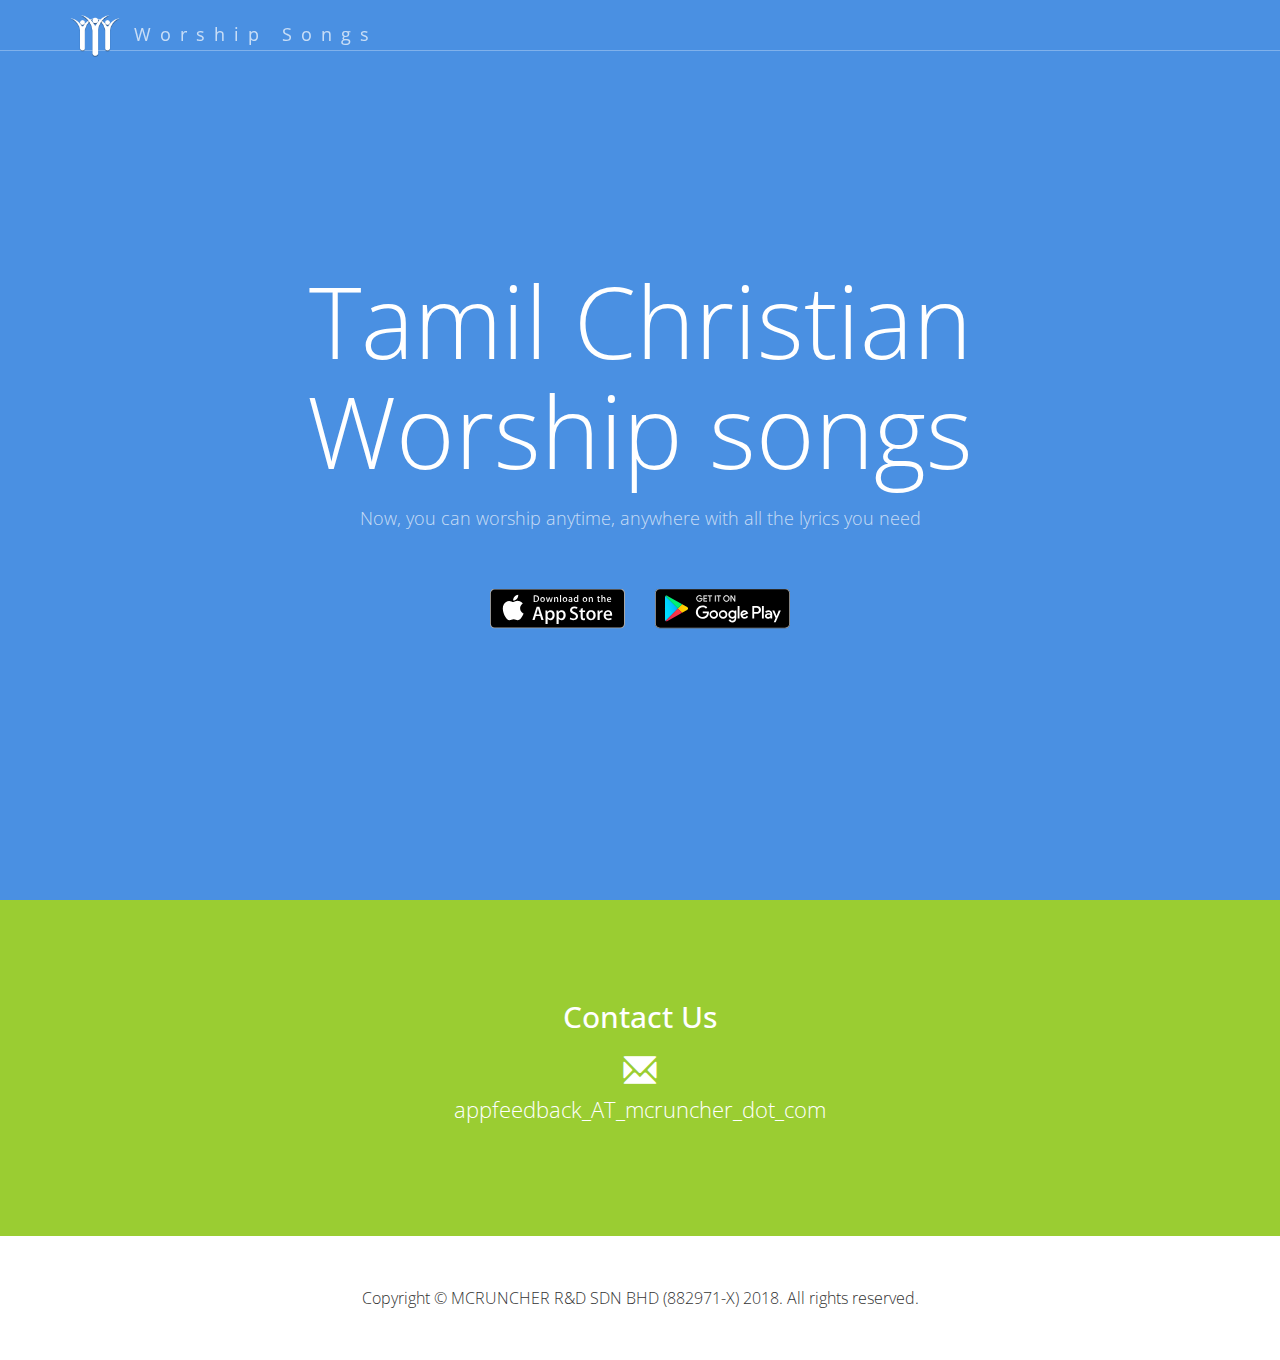
<file: index.html>
<!DOCTYPE html>
<!-- Template by Quackit.com -->
<!-- Images by various sources under the Creative Commons CC0 license and/or the Creative Commons Zero license. 
Although you can use them, for a more unique website, replace these images with your own. -->
<html lang="en">

<head>

    <meta charset="utf-8">
    <meta http-equiv="X-UA-Compatible" content="IE=edge">
    <meta name="viewport" content="width=device-width, initial-scale=1">
    <!-- The above 3 meta tags *must* come first in the head; any other head content must come *after* these tags -->

    <title>WorshipSong</title>

    <!-- Bootstrap Core CSS -->
    <link href="css/bootstrap.min.css" rel="stylesheet">

    <!-- Custom CSS: You can use this stylesheet to override any Bootstrap styles and/or apply your own styles -->
    <link href="css/custom.css" rel="stylesheet">

    <!-- HTML5 Shim and Respond.js IE8 support of HTML5 elements and media queries -->
    <!-- WARNING: Respond.js doesn't work if you view the page via file:// -->
    <!--[if lt IE 9]>
        <script src="https://oss.maxcdn.com/libs/html5shiv/3.7.0/html5shiv.js"></script>
        <script src="https://oss.maxcdn.com/libs/respond.js/1.4.2/respond.min.js"></script>
    <![endif]-->

    <!-- Custom Fonts from Google -->
    <link href='http://fonts.googleapis.com/css?family=Open+Sans:300italic,400italic,600italic,700italic,800italic,400,300,600,700,800' rel='stylesheet' type='text/css'>
    
</head>

<body>

    <!-- Navigation -->
    <nav id="siteNav" class="navbar navbar-default navbar-fixed-top" role="navigation">
        <div class="container">
            <!-- Logo and responsive toggle -->
            <div class="navbar-header">
                <a class="navbar-brand" href="#">
                	<span><img id="logo" src="images/icon.png" alt="App Icon"></span> 
                	Worship Songs
                </a>
            </div>
        </div><!-- /.container -->
    </nav>

	<!-- Header -->
    <header>
        <div class="header-content">
            <div class="header-content-inner">
                <h1>Tamil Christian Worship songs</h1>
                <p>Now, you can worship anytime, anywhere with all the lyrics you need</p>
                <a href="https://itunes.apple.com/us/app/tamil-christian-worship-songs/id1066174826" class="btn" target="_blank"><img src="images/app-download.svg"/></a>
                <a href="https://play.google.com/store/apps/details?id=org.worshipsongs" class="btn" target="_blank"><img src="images/google-play-badge.svg"/></a>
            </div>
        </div>
    </header>
    
	<!-- Footer -->
    <footer class="page-footer">
    
    	<!-- Contact Us -->
        <div class="contact">
        	<div class="container">
				<h2 class="section-heading">Contact Us</h2>
				<p><span class="glyphicon glyphicon-envelope"></span><br> appfeedback_AT_mcruncher_dot_com</p>
        	</div>
        </div>
        	
        <!-- Copyright etc -->
        <div class="small-print">
        	<div class="container">
        		<p>Copyright © MCRUNCHER R&D SDN BHD (882971-X) 2018. All rights reserved.</p>
        	</div>
        </div>
        
    </footer>

</body>

</html>
</file>
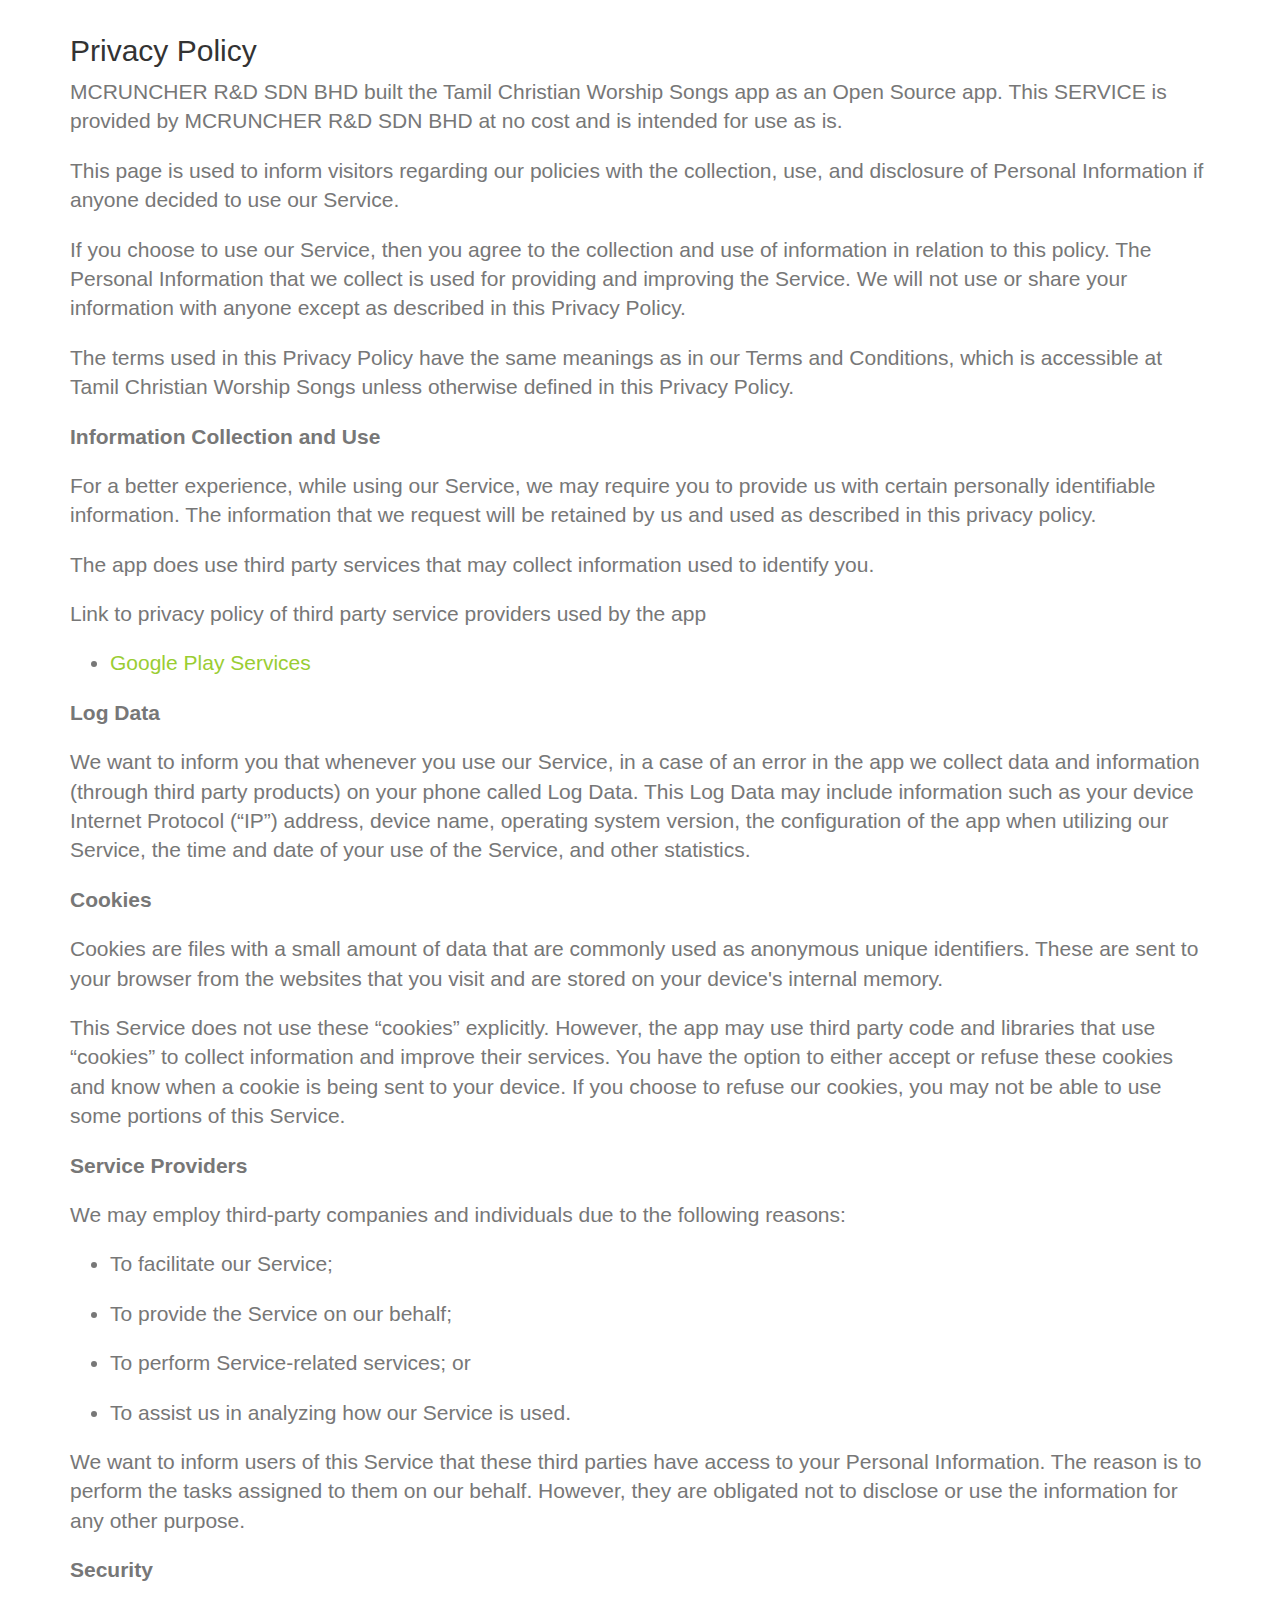
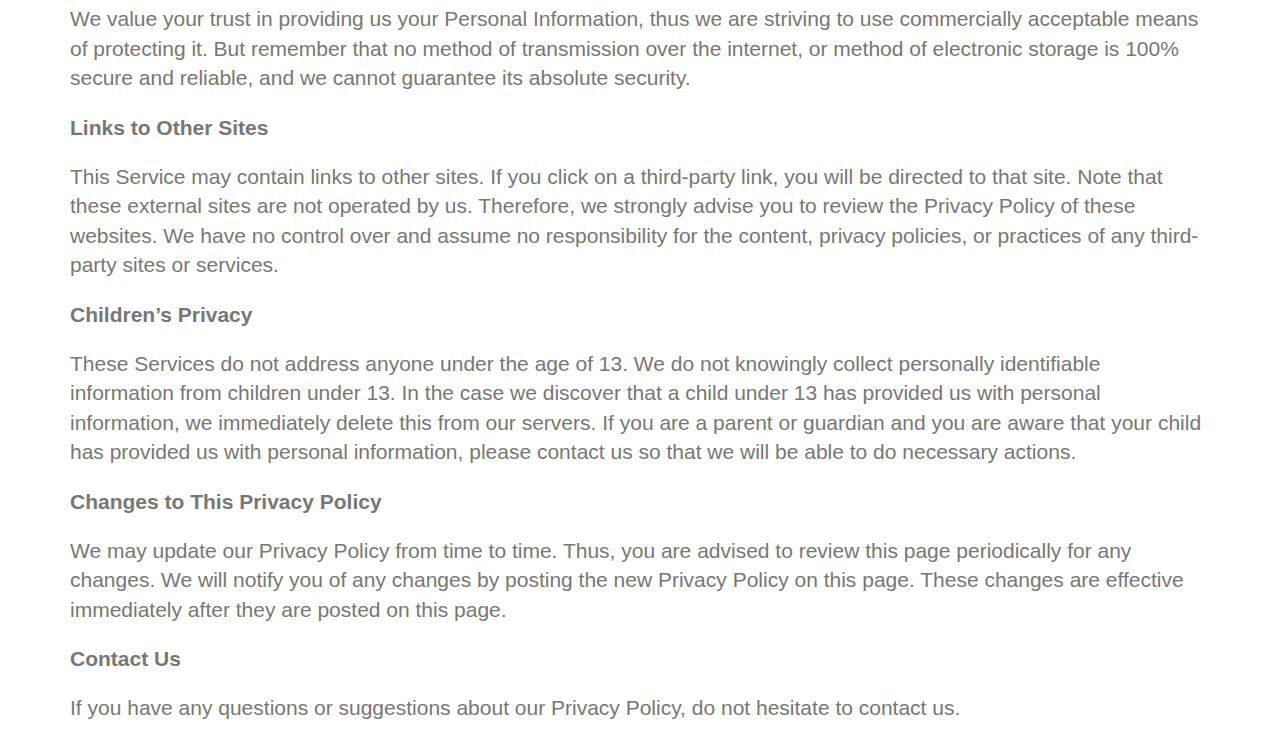
<file: privacy_policy.html>
<!DOCTYPE html>
<!-- Template by Quackit.com -->
<!-- Images by various sources under the Creative Commons CC0 license and/or the Creative Commons Zero license. 
Although you can use them, for a more unique website, replace these images with your own. -->
<html lang="en">

<head>

    <meta charset="utf-8">
    <meta http-equiv="X-UA-Compatible" content="IE=edge">
    <meta name="viewport" content="width=device-width, initial-scale=1">
    <!-- The above 3 meta tags *must* come first in the head; any other head content must come *after* these tags -->

    <!-- Bootstrap Core CSS -->
    <link href="css/bootstrap.min.css" rel="stylesheet">

    <!-- Custom CSS: You can use this stylesheet to override any Bootstrap styles and/or apply your own styles -->
    <link href="css/custom.css" rel="stylesheet">

    <!-- HTML5 Shim and Respond.js IE8 support of HTML5 elements and media queries -->
    <!-- WARNING: Respond.js doesn't work if you view the page via file:// -->
    <!--[if lt IE 9]>
        <script src="https://oss.maxcdn.com/libs/html5shiv/3.7.0/html5shiv.js"></script>
        <script src="https://oss.maxcdn.com/libs/respond.js/1.4.2/respond.min.js"></script>
    <![endif]-->

    <!-- Custom Fonts from Google -->
    <link href='http://fonts.googleapis.com/css?family=Open+Sans:300italic,400italic,600italic,700italic,800italic,400,300,600,700,800' rel='stylesheet' type='text/css'>
      <title>Privacy Policy</title>
      <style> body { font-family: 'Helvetica Neue', Helvetica, Arial, sans-serif; padding:1em; } </style>
    </head>
    <body>
    <div class= "container">
    <h2 class="section-header">Privacy Policy</h2> <p class="lead text-muted"> MCRUNCHER R&amp;D SDN BHD built the Tamil Christian Worship Songs app as an Open Source app. This SERVICE is provided by
                    MCRUNCHER R&amp;D SDN BHD at no cost and is intended for use as is.
                  </p> <p class="lead text-muted">This page is used to inform visitors regarding our policies with the collection, use, and disclosure
                    of Personal Information if anyone decided to use our Service.
                  </p> <p class="lead text-muted">If you choose to use our Service, then you agree to the collection and use of information in
                    relation to this policy. The Personal Information that we collect is used for providing and improving
                    the Service. We will not use or share your information with anyone except as described
                    in this Privacy Policy.
                  </p> <p class="lead text-muted">The terms used in this Privacy Policy have the same meanings as in our Terms and Conditions, which is
                    accessible at Tamil Christian Worship Songs unless otherwise defined in this Privacy Policy.
                  </p> <p class="lead text-muted"><strong>Information Collection and Use</strong></p> <p class="lead text-muted">For a better experience, while using our Service, we may require you to provide us with certain
                    personally identifiable information. The information that we request will be retained by us and used as described in this privacy policy.
                  </p> <p class="lead text-muted">The app does use third party services that may collect information used to identify you.</p> <div><p class="lead text-muted">Link to privacy policy of third party service providers used by the app</p> <ul><li class="lead text-muted"><a href="https://www.google.com/policies/privacy/" target="_blank">Google Play Services</a></li><!----><!----><!----><!----><!----><!----><!----></ul></div> <p class="lead text-muted"><strong class="section-header">Log Data</strong></p> <p class="lead text-muted"> We want to inform you that whenever you use our Service, in a case of
                    an error in the app we collect data and information (through third party products) on your phone
                    called Log Data. This Log Data may include information such as your device Internet Protocol (“IP”) address,
                    device name, operating system version, the configuration of the app when utilizing our Service,
                    the time and date of your use of the Service, and other statistics.
                  </p> <p class="lead text-muted"><strong class="section-header">Cookies</strong></p> <p class="lead text-muted">Cookies are files with a small amount of data that are commonly used as anonymous unique identifiers.
                    These are sent to your browser from the websites that you visit and are stored on your device's internal
                    memory.
                  </p> <p class="lead text-muted">This Service does not use these “cookies” explicitly. However, the app may use third party code and
                    libraries that use “cookies” to collect information and improve their services. You have the option to
                    either accept or refuse these cookies and know when a cookie is being sent to your device. If you choose
                    to refuse our cookies, you may not be able to use some portions of this Service.
                  </p> <p class="lead text-muted"><strong class="section-header">Service Providers</strong></p> <p class="lead text-muted"> We may employ third-party companies and individuals due to the following reasons:</p> <ul><li class="lead text-muted">To facilitate our Service;</li> <li class="lead text-muted">To provide the Service on our behalf;</li> <li class="lead text-muted">To perform Service-related services; or</li> <li class="lead text-muted">To assist us in analyzing how our Service is used.</li></ul> <p class="lead text-muted"> We want to inform users of this Service that these third parties have access to
                    your Personal Information. The reason is to perform the tasks assigned to them on our behalf. However,
                    they are obligated not to disclose or use the information for any other purpose.
                  </p> <p class="lead text-muted"><strong class="section-header">Security</strong></p> <p class="lead text-muted"> We value your trust in providing us your Personal Information, thus we are striving
                    to use commercially acceptable means of protecting it. But remember that no method of transmission over
                    the internet, or method of electronic storage is 100% secure and reliable, and we cannot guarantee
                    its absolute security.
                  </p> <p class="lead text-muted"><strong class="section-header">Links to Other Sites</strong></p> <p class="lead text-muted">This Service may contain links to other sites. If you click on a third-party link, you will be directed
                    to that site. Note that these external sites are not operated by us. Therefore, we strongly
                    advise you to review the Privacy Policy of these websites. We have no control over
                    and assume no responsibility for the content, privacy policies, or practices of any third-party sites
                    or services.
                  </p> <p class="lead text-muted"><strong class="section-header">Children’s Privacy</strong></p> <p class="lead text-muted">These Services do not address anyone under the age of 13. We do not knowingly collect
                    personally identifiable information from children under 13. In the case we discover that a child
                    under 13 has provided us with personal information, we immediately delete this from
                    our servers. If you are a parent or guardian and you are aware that your child has provided us with personal
                    information, please contact us so that we will be able to do necessary actions.
                  </p> <p class="lead text-muted"><strong class="section-header">Changes to This Privacy Policy</strong></p> <p class="lead text-muted"> We may update our Privacy Policy from time to time. Thus, you are advised to review
                    this page periodically for any changes. We will notify you of any changes by posting
                    the new Privacy Policy on this page. These changes are effective immediately after they are posted on
                    this page.
                  </p> <p class="lead text-muted"><strong class="section-header">Contact Us</strong></p> <p class="lead text-muted">If you have any questions or suggestions about our Privacy Policy, do not hesitate to contact
                    us.
                  </p>
                  </div>
    </body>
    </html>
</file>
<file: css/custom.css>
html,
body {
    width: 100%;
    height: 100%;
    font-family: 'Open Sans','Helvetica Neue',Arial,sans-serif;
}

a {
    color: yellowgreen;
    -webkit-transition: all .35s;
    -moz-transition: all .35s;
    transition: all .35s;
}

a:hover,
a:focus {
    color: forestgreen;
}

p {
    font-size: 16px;
    line-height: 1.5;
}

#logo {
    width: 50px;
}

header {
    position: relative;
    width: 100%;
    min-height: auto;
    text-align: center;
    color: #fff;
    background-color: #4A90E2;
    background-position: center;
    -webkit-background-size: cover;
    -moz-background-size: cover;
    background-size: cover;
    -o-background-size: cover;
}

header .header-content {
    position: relative;
    width: 100%;
    padding: 100px 15px 70px;
    text-align: center;
}

header .header-content .header-content-inner h1 {
    margin-top: 0;
    margin-bottom: 20px;
    font-size: 50px;
    font-weight: 300;
}

header .header-content .header-content-inner p {
    margin-bottom: 50px;
    font-size: 16px;
    font-weight: 300;
    color: rgba(255,255,255,.7);
}

@media(min-width:768px) {
    header {
        min-height: 100%;
    }

    header .header-content {
        position: absolute;
        top: 50%;
        padding: 0 50px;
        -webkit-transform: translateY(-50%);
        -ms-transform: translateY(-50%);
        transform: translateY(-50%);
    }

    header .header-content .header-content-inner {
        margin-right: auto;
        margin-left: auto;
        max-width: 1000px;
    }

	header .header-content .header-content-inner h1 {
    	font-size: 100px;
		}

    header .header-content .header-content-inner p {
        margin-right: auto;
        margin-left: auto;
        max-width: 80%;
        font-size: 18px;
    }
}

.section-heading {
    margin-top: 0;
    margin-bottom: 20px;
}

.navbar-default {
    background-color:  !important;
}

.intro {
	color: #fff;
    background-color: yellowgreen;
    padding: 70px 0;
    text-align: center;
}

.content {
    padding: 100px 0;
}

.content-2 {
	color: #fff;
    background-color: #222;
}

.content-3 {
	padding: 20px 0 40px;
	text-align: center;
}

.page-footer {
	text-align: center;
	}

.page-footer .contact {
	padding: 100px 0;
	background-color: yellowgreen;
	color: #fff;
	}

.page-footer .contact p {
	font-size: 22px;
	font-weight: 300;
	}
	
.content-3 .glyphicon,	
.page-footer .contact .glyphicon {
	font-size: 32px;
	font-weight: 700;
	}
		
.page-footer .small-print {
	padding: 50px 0 40px;
	font-weight: 300;
	}

.text-light {
    color: rgba(255,255,255,.7);
}

.navbar-default {
    border-color: rgba(34,34,34,.05);
    background-color: #4A90E2;
    -webkit-transition: all .35s;
    -moz-transition: all .35s;
    transition: all .35s;
}

.navbar-default .navbar-header .navbar-brand {
    color: yellowgreen;
}

.navbar-default .navbar-header .navbar-brand:hover,
.navbar-default .navbar-header .navbar-brand:focus {
    color: #eb3812;
}

.navbar-default .nav > li>a,
.navbar-default .nav>li>a:focus {
    color: #222;
}

.navbar-default .nav > li>a:hover,
.navbar-default .nav>li>a:focus:hover {
    color: yellowgreen;
}

.navbar-default .nav > li.active>a,
.navbar-default .nav>li.active>a:focus {
    color: yellowgreen!important;
    background-color: transparent;
}

.navbar-default .nav > li.active>a:hover,
.navbar-default .nav>li.active>a:focus:hover {
    background-color: transparent;
}

@media(min-width:768px) {
    .navbar-default {
        border-color: rgba(255,255,255,.3);
        background-color: transparent;
    }

    .navbar-default .navbar-header .navbar-brand {
        color: rgba(255,255,255,.7);
        letter-spacing: 0.5em;
    }

    .navbar-default .navbar-header .navbar-brand:hover,
    .navbar-default .navbar-header .navbar-brand:focus {
        color: #fff;
    }

    .navbar-default .nav > li>a,
    .navbar-default .nav>li>a:focus {
        color: rgba(255,255,255,.7);
    }

    .navbar-default .nav > li>a:hover,
    .navbar-default .nav>li>a:focus:hover {
        color: #fff;
    }

    .navbar-default.affix {
        border-color: #fff;
        background-color: #fff;
        box-shadow: 0px 7px 20px 0px rgba(0,0,0,0.1);
    }

    .navbar-default.affix .navbar-header .navbar-brand {
        letter-spacing: 0;
        color: yellowgreen;
    }

    .navbar-default.affix .navbar-header .navbar-brand:hover,
    .navbar-default.affix .navbar-header .navbar-brand:focus {
        color: #eb3812;
    }

    .navbar-default.affix .nav > li>a,
    .navbar-default.affix .nav>li>a:focus {
        color: #222;
    }

    .navbar-default.affix .nav > li>a:hover,
    .navbar-default.affix .nav>li>a:focus:hover {
        color: yellowgreen;
    }
}

.btn-default {
    border-color: #fff;
    color: #222;
    background-color: #fff;
    -webkit-transition: all .35s;
    -moz-transition: all .35s;
    transition: all .35s;
}

.btn-default:hover,
.btn-default:focus,
.btn-default.focus,
.btn-default:active,
.btn-default.active,
.open > .dropdown-toggle.btn-default {
    border-color: #eee;
    color: #222;
    background-color: #eee;
}

.btn-default:active,
.btn-default.active,
.open > .dropdown-toggle.btn-default {
    background-image: none;
}

.btn-default.disabled,
.btn-default[disabled],
fieldset[disabled] .btn-default,
.btn-default.disabled:hover,
.btn-default[disabled]:hover,
fieldset[disabled] .btn-default:hover,
.btn-default.disabled:focus,
.btn-default[disabled]:focus,
fieldset[disabled] .btn-default:focus,
.btn-default.disabled.focus,
.btn-default[disabled].focus,
fieldset[disabled] .btn-default.focus,
.btn-default.disabled:active,
.btn-default[disabled]:active,
fieldset[disabled] .btn-default:active,
.btn-default.disabled.active,
.btn-default[disabled].active,
fieldset[disabled] .btn-default.active {
    border-color: #fff;
    background-color: #fff;
}

.btn-default .badge {
    color: #fff;
    background-color: #222;
}

.btn-primary {
    border-color: yellowgreen;
    color: #fff;
    background-color: yellowgreen;
    -webkit-transition: all .35s;
    -moz-transition: all .35s;
    transition: all .35s;
}

.btn-primary:hover,
.btn-primary:focus,
.btn-primary.focus,
.btn-primary:active,
.btn-primary.active,
.open > .dropdown-toggle.btn-primary {
    border-color: limegreen;
    color: #fff;
    background-color: limegreen;
}

.btn-primary:active,
.btn-primary.active,
.open > .dropdown-toggle.btn-primary {
    background-image: none;
}

.btn-primary.disabled,
.btn-primary[disabled],
fieldset[disabled] .btn-primary,
.btn-primary.disabled:hover,
.btn-primary[disabled]:hover,
fieldset[disabled] .btn-primary:hover,
.btn-primary.disabled:focus,
.btn-primary[disabled]:focus,
fieldset[disabled] .btn-primary:focus,
.btn-primary.disabled.focus,
.btn-primary[disabled].focus,
fieldset[disabled] .btn-primary.focus,
.btn-primary.disabled:active,
.btn-primary[disabled]:active,
fieldset[disabled] .btn-primary:active,
.btn-primary.disabled.active,
.btn-primary[disabled].active,
fieldset[disabled] .btn-primary.active {
    border-color: yellowgreen;
    background-color: yellowgreen;
}

.btn-primary .badge {
    color: yellowgreen;
    background-color: #fff;
}


.btn {
    border-radius: 300px;
    text-transform: uppercase;
}

.btn-lg {
    padding: 15px 30px;
}

::-moz-selection {
    text-shadow: none;
    color: #fff;
    background: #222;
}

::selection {
    text-shadow: none;
    color: #fff;
    background: #222;
}

img::selection {
    color: #fff;
    background: 0 0;
}

img::-moz-selection {
    color: #fff;
    background: 0 0;
}

.text-primary {
    color: yellowgreen;
}

.bg-primary {
    background-color: yellowgreen;
}
</file>
